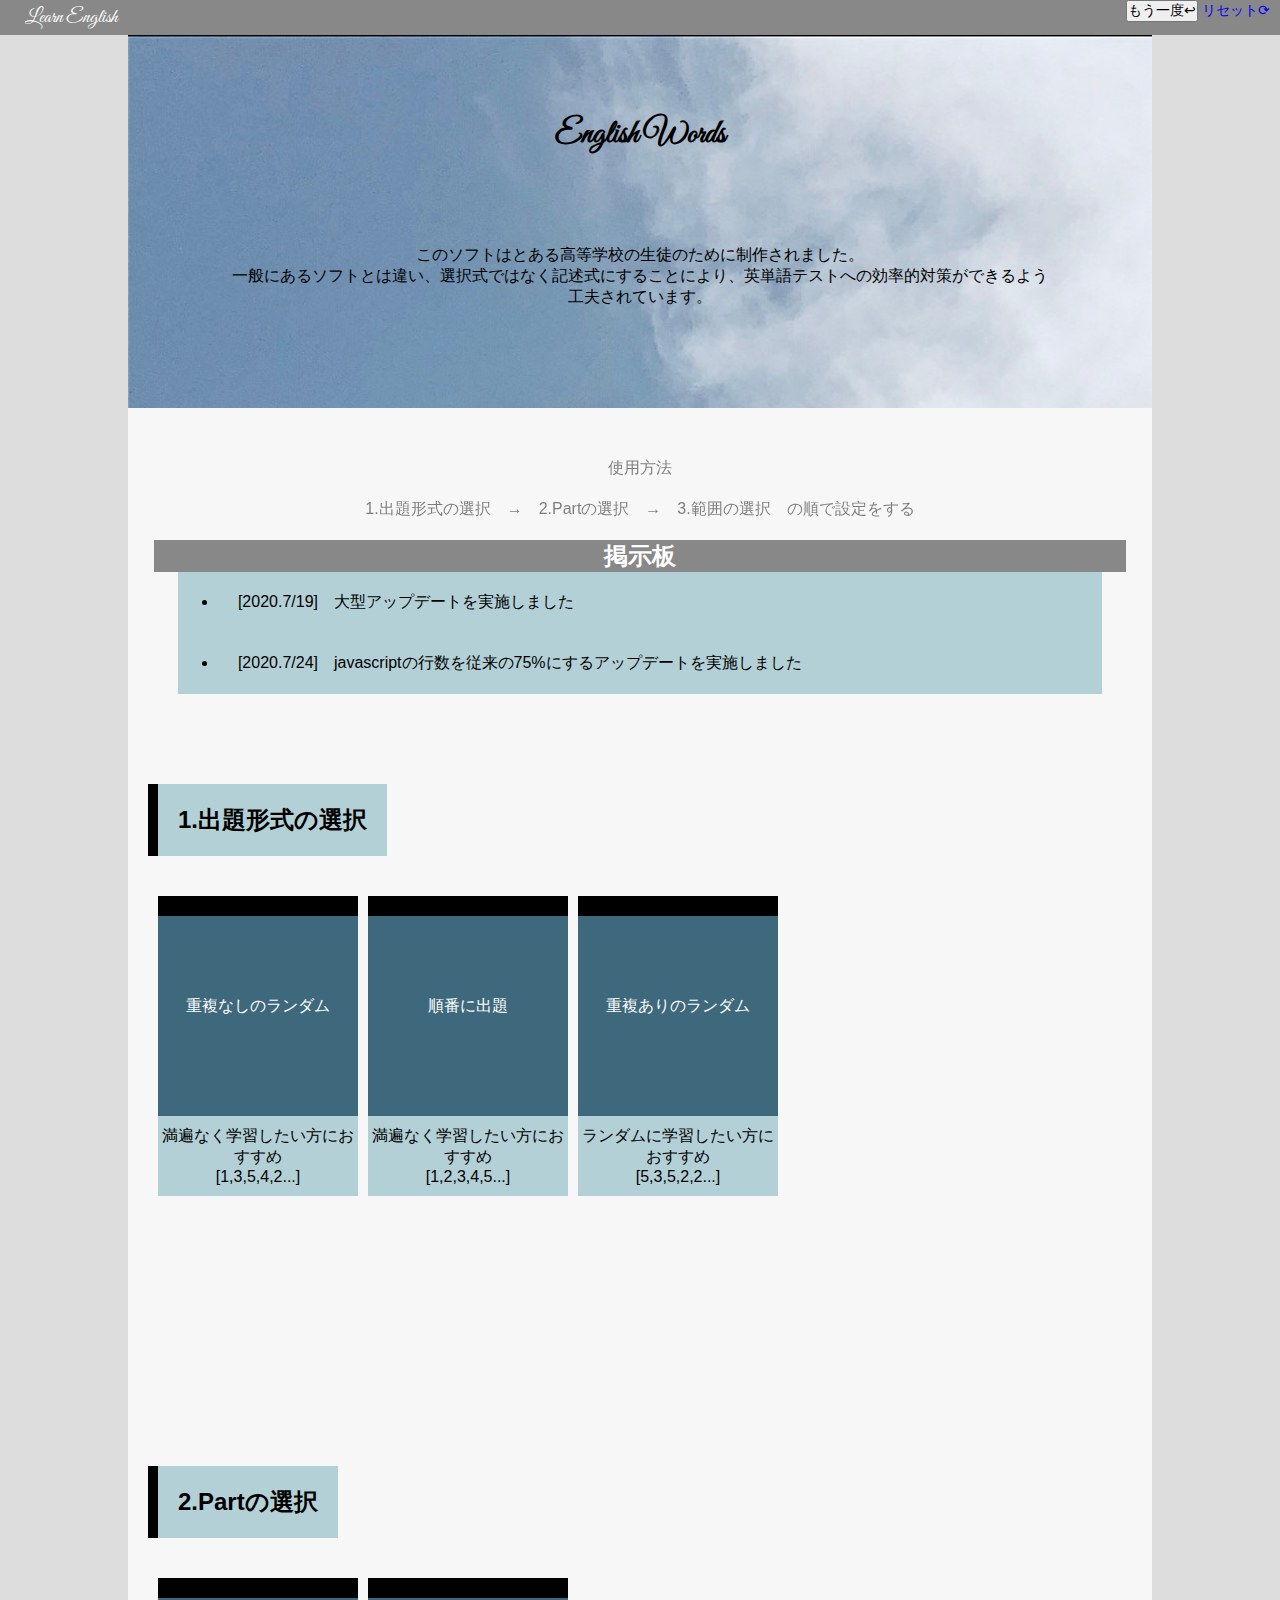
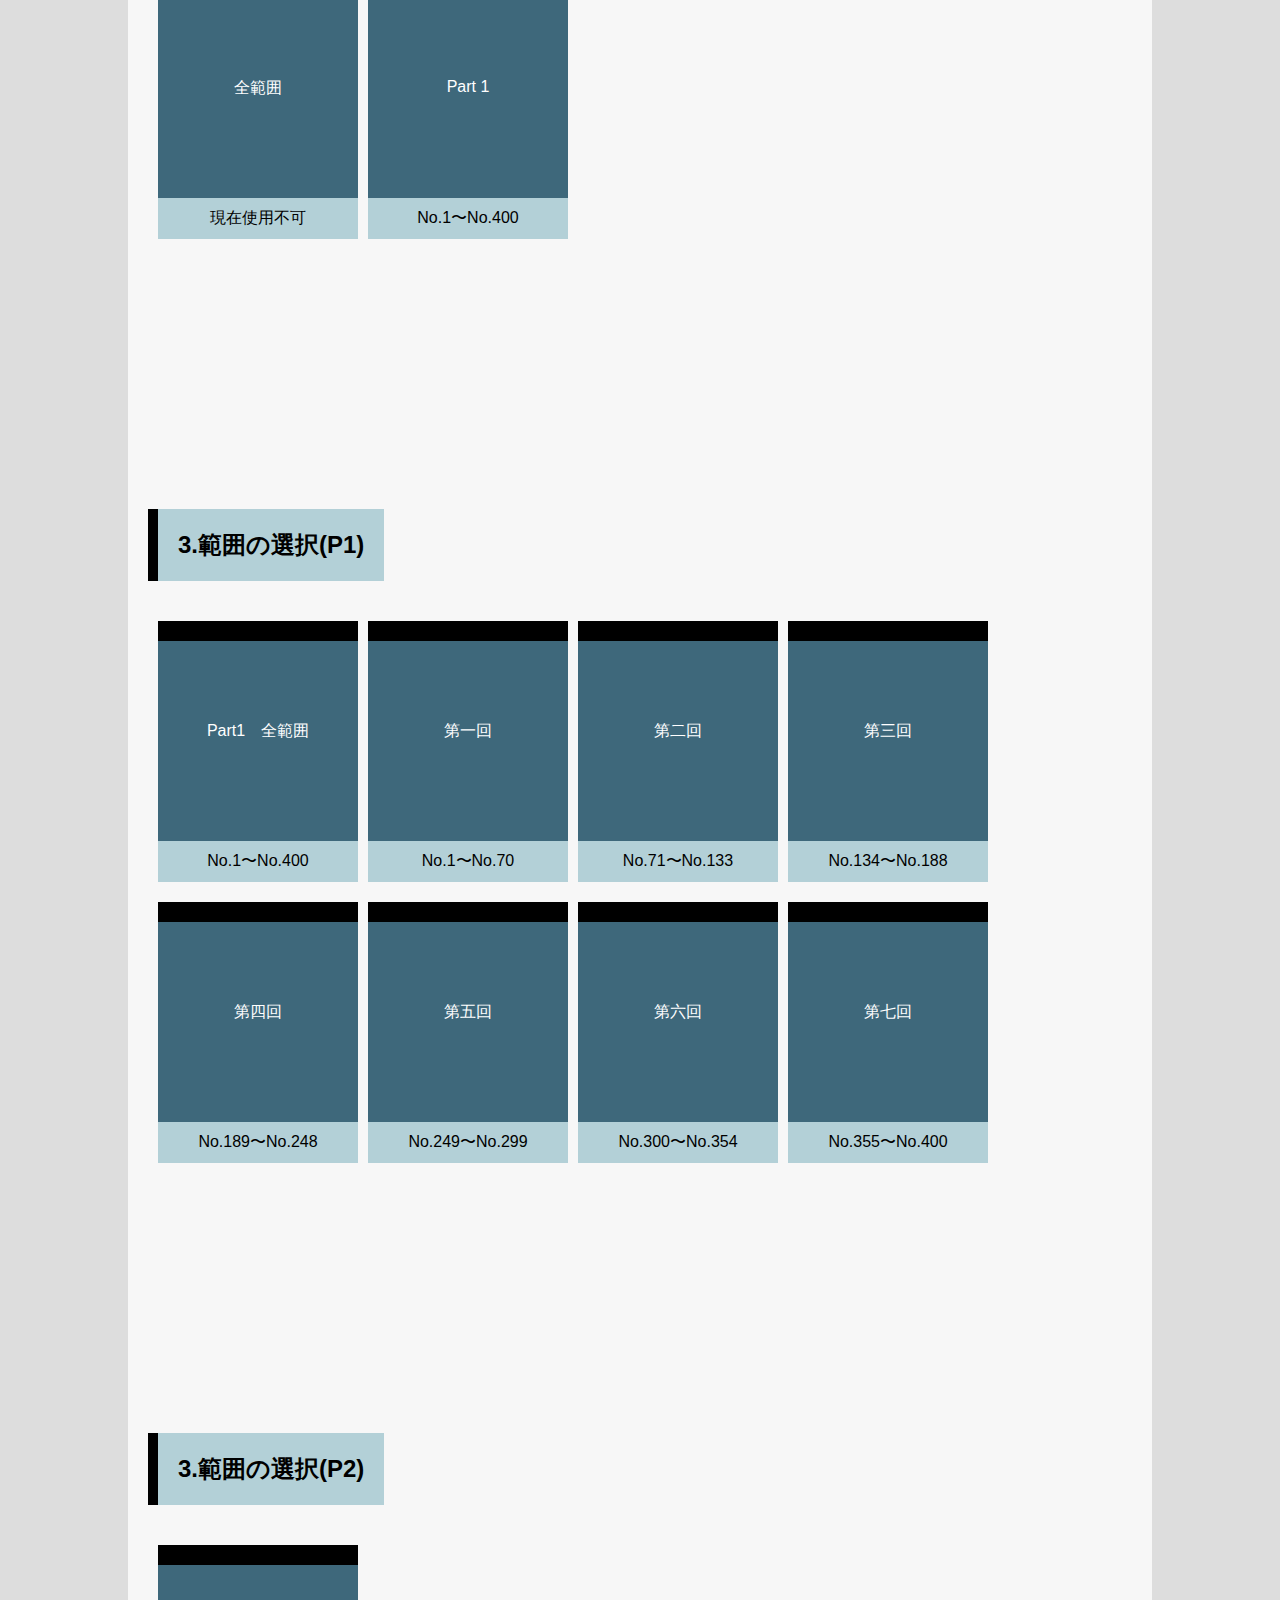
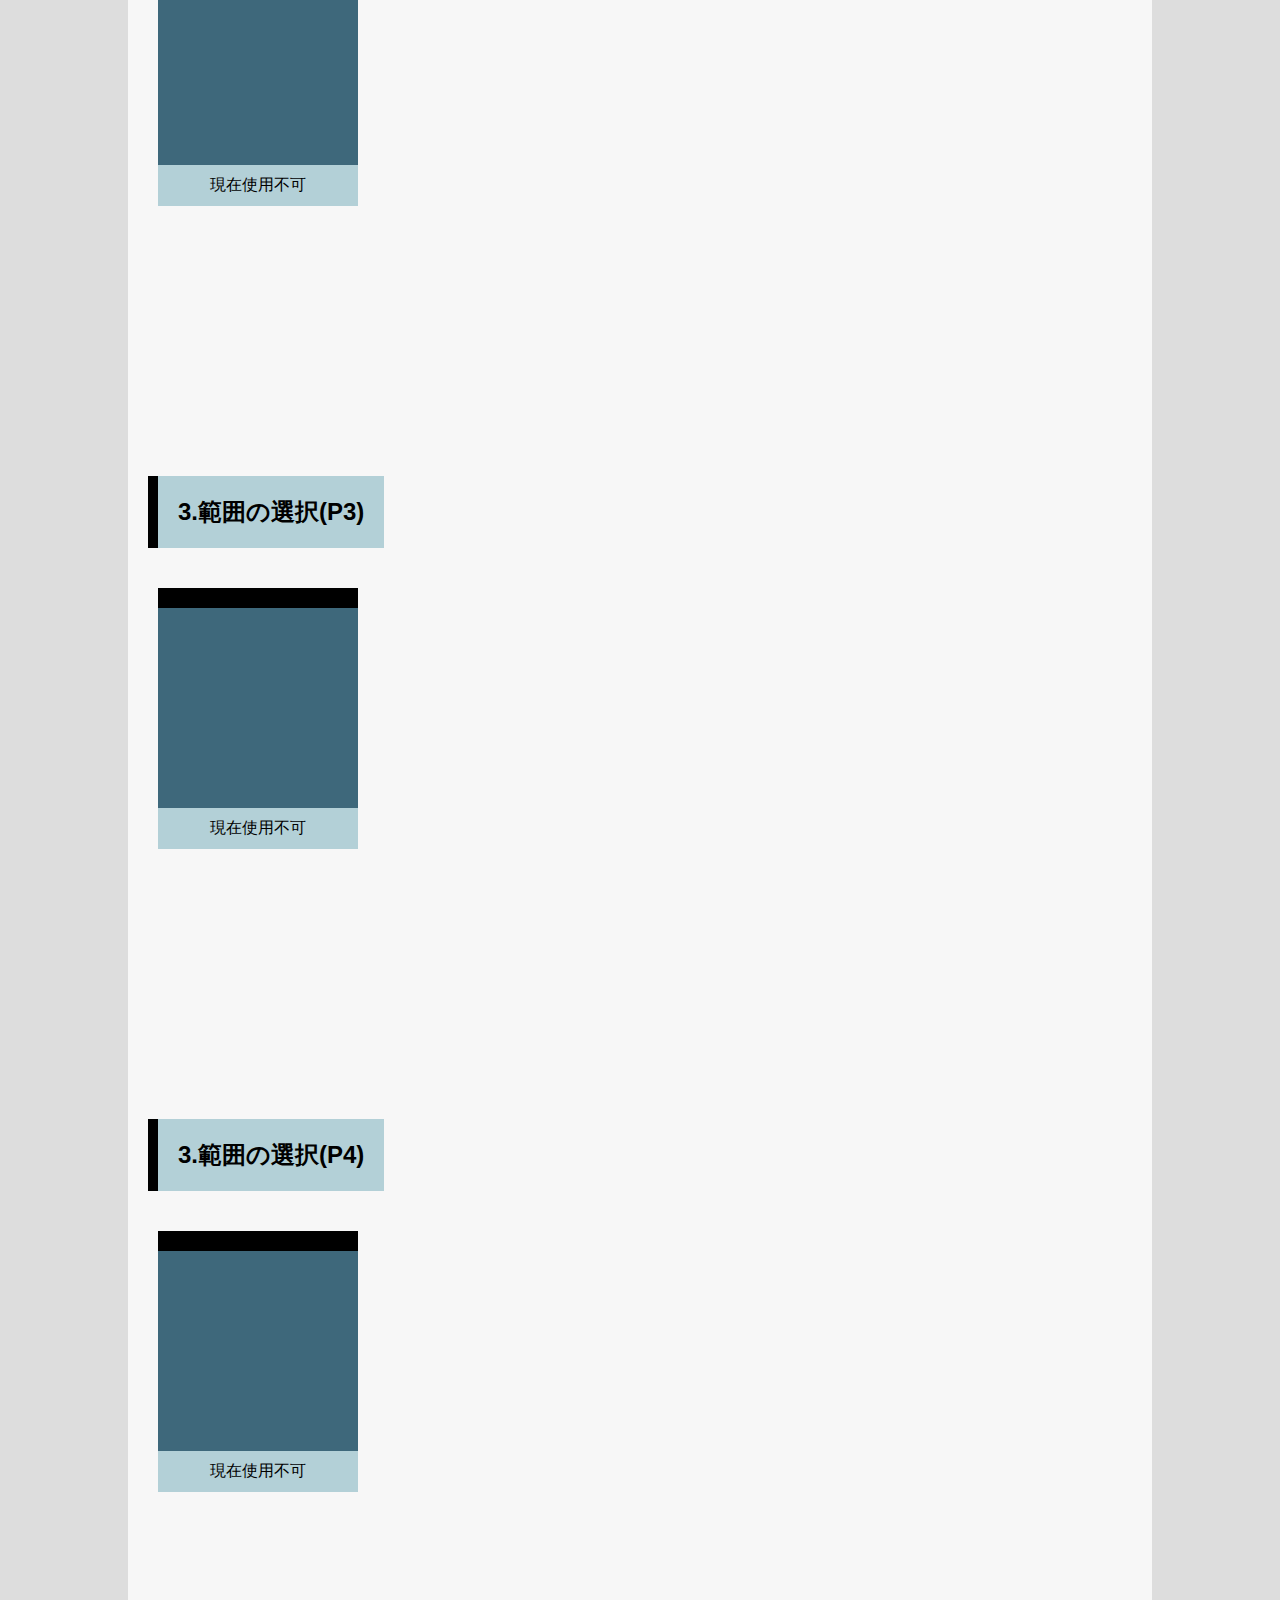
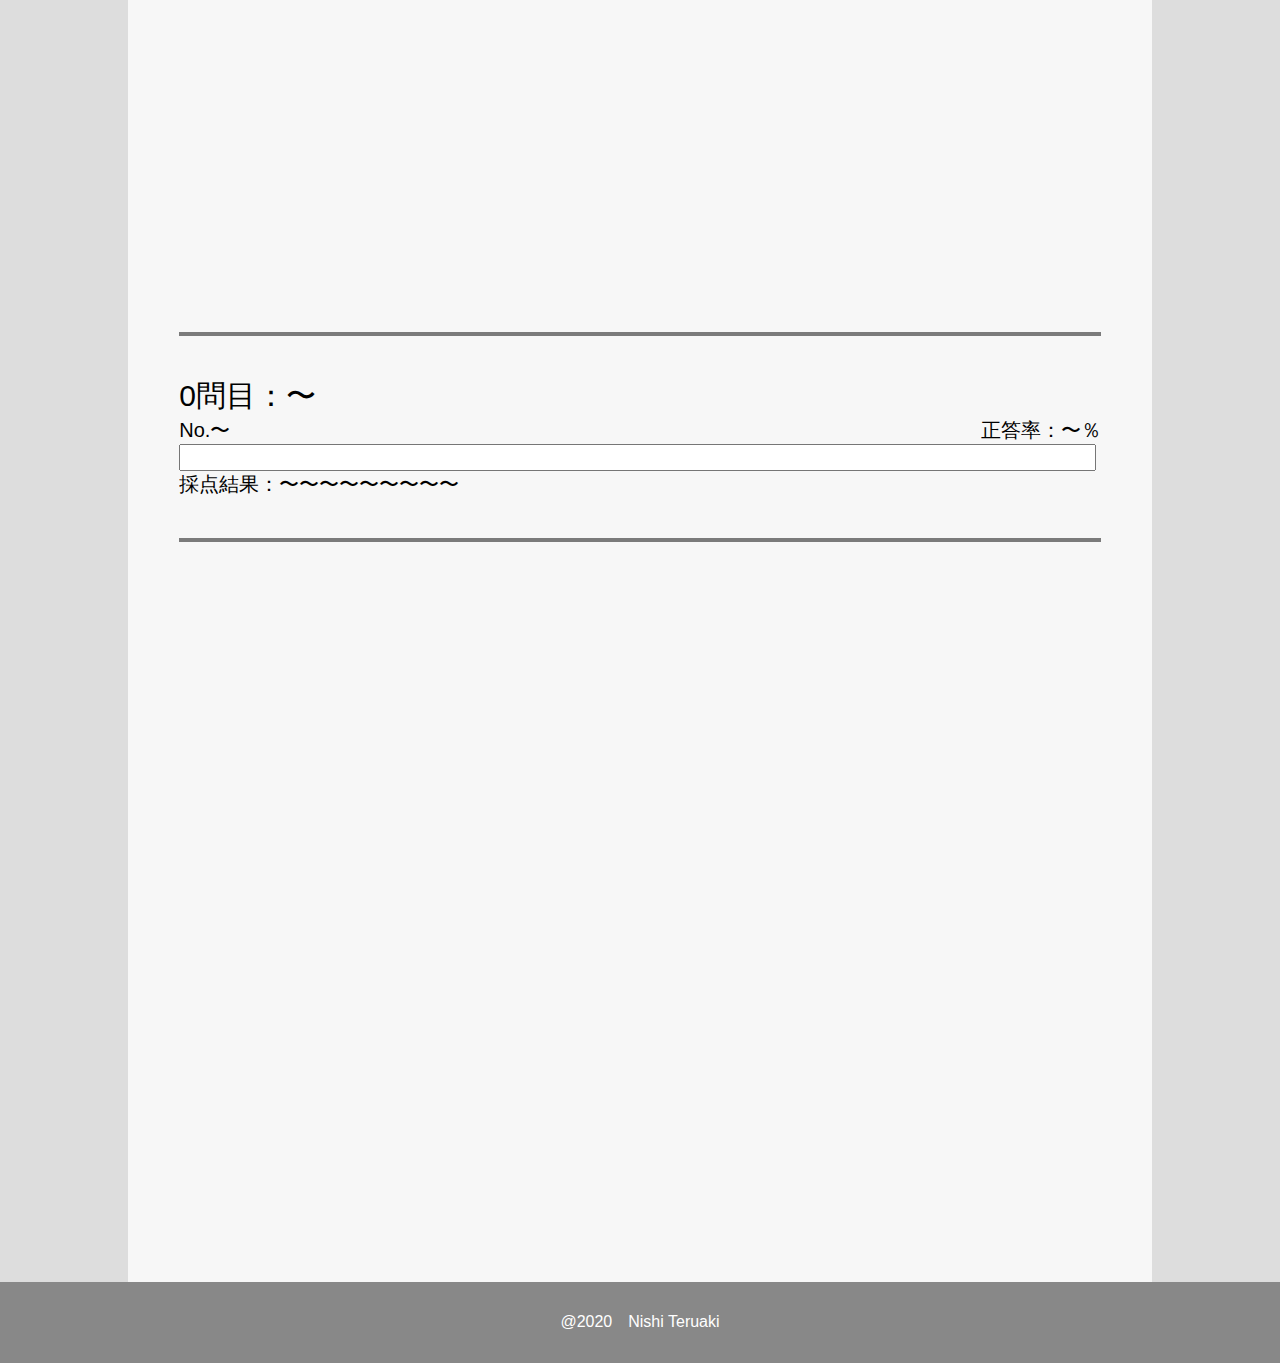
<file: index.html>
<!--　
こんにちは😌
ソースコードを見に来たのですね。
　　
			(⌒(⌒)⌒)
　　 ／＼＿＿_/
　　/　／　　 ＼
　 / ／ ⌒＿＿＿＿_　＿
(⌒Ｖ　 (＿＿＿＿◎ ＿◎
(　(6　　　 つ　 ｜
(＿｜　　＿＿＿＿＿＿＿＿＿
　　＼　 ＼＿＿＿＿＿＿＿＿
　　　＼＿＿＿／

　-->
<!DOCTYPE html>
<html lang="ja">

<head>
	<meta charset="utf-8">
	<link href="https://fonts.googleapis.com/css2?family=Great+Vibes&display=swap" rel="stylesheet">
	<meta name="viewport" content="width=device-width,initial-scale=1.0">
	<link rel="stylesheet" type="text/css" href="des.css">
	<link href="smart.css" rel="stylesheet" type="text/css" media="(min-width: 320px) and (max-width: 699px)">
	<link href="tab.css" rel="stylesheet" type="text/css" media="(min-width: 700px) and (max-width: 1023px)">
	<title>English Words</title>
	<link rel="shortcut icon" href="favicon.ico">
</head>

<body>

	<div id="top">

	</div>

	<head>
		<div class="nav">
			<p>Learn English</p>
			<div class="nav_button">
				<button type="button" name="" id="button" id="button1_1" onclick="more()">もう一度↩︎</button>
				<a type="button" name="" id="button" id="button1_2" href="#top" onclick="re()">リセット⟳</a>
			</div>
		</div>
	</head>


	<main>

		<div class="head_wrapper">
			<h1>English Words</h1>
			<div class="hwp">
				<p>このソフトはとある高等学校の生徒のために制作されました。</p>
				<p>一般にあるソフトとは違い、選択式ではなく記述式にすることにより、英単語テストへの効率的対策ができるよう工夫されています。</p>
			</div>
		</div>

		<div class="des">
			<aside>
				<p id="tit">
					使用方法
				</p>
				<p id="text">
					1.出題形式の選択　→　2.Partの選択　→　3.範囲の選択　の順で設定をする
				</p>
			</aside>
		</div>

		<div class="info">
			<h2>掲示板</h2>
			<div class="Ktext">
				<ul>
					<li>[2020.7/19]　大型アップデートを実施しました</li>
					<li>[2020.7/24]　javascriptの行数を従来の75%にするアップデートを実施しました</li>
				</ul>
			</div>
		</div>

		<div class="con">
			<div id="r1" class="box1">
				<div class="content">
					<div class="kind kyo" id="kind">
						<h2>1.出題形式の選択</h2>
					</div>
				</div>
				<div class="btn_box sel">
					<div class="2_0 select">
						<div id="lay"></div>
						<a name="button" id="button2_0" class="button" href="#r2"  onclick=""><span>重複なしのランダム</span></a>
						<p>
							満遍なく学習したい方におすすめ<br />
							[1,3,5,4,2...]
						</p>
					</div>

					<div class="2_1 select">
						<div id="lay"></div>
						<a name="button" id="button2_1" class="button" href="#r2"><span>順番に出題</span></a>
						<p>
							満遍なく学習したい方におすすめ<br />
							[1,2,3,4,5...]
						</p>
					</div>

					<div class="2_2 select">
						<div id="lay"></div>
						<a name="button" id="button2_2" class="button" href="#r2"><span>重複ありのランダム</span></a>
						<p>
							ランダムに学習したい方におすすめ<br />
							[5,3,5,2,2...]
						</p>
					</div>
				</div>
			</div>

			<div id="r2" class="box1">
				<div class="content">
					<div class="part kyo" id="part">
						<h2>2.Partの選択</h2>
					</div>
				</div>
				<div class="btn_box sel">
					<div class="select">
						<div id="lay"></div>
						<a name="button" id="button2_0" class="button" href=""><span>全範囲</span></a>
						<p>現在使用不可</p>
					</div>

					<div class="select">
						<div id="lay"></div>
						<a name="button" id="button2_1" class="button" href="#r3"><span>Part 1</span></a>
						<p>No.1〜No.400</p>
					</div>

					<!--<a name="button" id="button2_2" class="button" href="#r4">Part 2</a>
					<a name="button" id="button2_3" class="button" href="#r5">Part 3</a>
					<a name="button" id="button2_3" class="button" href="#r6">Part 4</a>-->
				</div>
			</div>

			<div id="r3" class="box1">
				<div class="content">
					<div class="range kyo" id="range">
						<h2>3.範囲の選択(P1)</h2>
					</div>
				</div>
				<div class="btn_box sel">
					<div class="select">
						<div id="lay"></div>
						<a name="button" id="button3_0" class="button" href="#r7"><span>Part1　全範囲</span></a>
						<p>No.1〜No.400</p>
					</div>

					<div class="select">
						<div id="lay"></div>
						<a name="button" id="button3_1" class="button" href="#r7"><span>第一回</span></a>
						<p>No.1〜No.70</p>
					</div>

					<div class="select">
						<div id="lay"></div>
						<a name="button" id="button3_2" class="button" href="#r7"><span>第二回</span></a>
						<p>No.71〜No.133</p>
					</div>

					<div class="select">
						<div id="lay"></div>
						<a name="button" id="button3_3" class="button" href="#r7"><span>第三回</span></a>
						<p>No.134〜No.188</p>
					</div>

					<div class="select">
						<div id="lay"></div>
						<a name="button" id="button3_4" class="button" href="#r7"><span>第四回</span></a>
						<p>No.189〜No.248</p>
					</div>

					<div class="select">
						<div id="lay"></div>
						<a name="button" id="button3_5" class="button" href="#r7"><span>第五回</span></a>
						<p>No.249〜No.299</p>
					</div>

					<div class="select">
						<div id="lay"></div>
						<a name="button" id="button3_6" class="button" href="#r7"><span>第六回</span></a>
						<p>No.300〜No.354</p>
					</div>

					<div class="select">
						<div id="lay"></div>
						<a name="button" id="button3_7" class="button" href="#r7"><span>第七回</span></a>
						<p>No.355〜No.400</p>
					</div>

				</div>
			</div>

			<div id="r4" class="box1">
				<div class="content">
					<div class="part kyo" id="part">
						<h2>3.範囲の選択(P2)</h2>
					</div>
				</div>
				<div class="btn_box sel">
					<div class="select">
						<div id="lay"></div>
						<a name="button" id="button3_" class="button" href="#r7"><span></span></a>
						<p>現在使用不可</p>
					</div>
				</div>
			</div>

			<div id="r5" class="box1">
				<div class="content">
					<div class="part kyo" id="part">
						<h2>3.範囲の選択(P3)</h2>
					</div>
				</div>
				<div class="btn_box sel">
					<div class="select">
						<div id="lay"></div>
						<a name="button" id="button3_" class="button" href="#r7"><span></span></a>
						<p>現在使用不可</p>
					</div>
				</div>
			</div>

			<div id="r6" class="box1">
				<div class="content">
					<div class="part kyo" id="part">
						<h2>3.範囲の選択(P4)</h2>
					</div>
				</div>
				<div class="btn_box sel">
					<div class="select">
						<div id="lay"></div>
						<a name="button" id="button3_" class="button" href="#r7"><span></span></a>
						<p>現在使用不可</p>
					</div>
				</div>
			</div>

		</div>

		<div class="group" id="r7">
			<div class="Qarea">
				<div class="inner">
					<div class="bar"></div>
					<p class="Qnumber" id="QN">0問目：〜</p>
					<p class="Wnumber flo" id="WN">No.〜</p>
					<p class="Pnumber flo" id="PN">　　正答率：〜％</p>
					<form name="form">
						<input type="text" class="input" id="form" autocomplete="off" onkeypress="hoge(event.keyCode);"/></input>
						<input type="text" name="" value="" class="none">
					</form>
					<div class="ch">
						<p　class="check" id="check">採点結果：〜〜〜〜〜〜〜〜〜</p>
					</div>
					<div class="bar"></div>
				</div>
			</div>
		</div>

	</main>


	<footer>
		<p>@2020　Nishi Teruaki</p>
	</footer>

	<script type="text/javascript" src="https://ajax.googleapis.com/ajax/libs/jquery/3.1.0/jquery.min.js">
	</script>

	<script src="index.js" type="text/javascript"></script>
</body>

</html>
</file>
<file: des.css>
/*共通部分---------------------------------------------------------------------*/
* {
  padding: 0;
  margin: 0;
  font-family: "Montserrat", "游ゴシック", YuGothic, "ヒラギノ角ゴ ProN W3", "Hiragino Kaku Gothic ProN", "メイリオ", Meiryo, sans-serif;
}

a {
  text-decoration: none;
}

/*body全体--------------------------------------------------------------------*/
body {
  background: #dddddd;
}

/*ヘッダー---------------------------------------------------------------------*/
/*ヘッダー*/
.nav {
  position: fixed;
  top: 0px;
  left: 0px;
  background: #888888;
  width: 100%;
  overflow: hidden;
}

.nav p {
  float: left;
  font-size: 20px;
  font-family: 'Great Vibes', cursive;
  padding: 5px 5px;
  color: white;
  margin-left: 20px;
}

/*navボタン*/
.nav_button {
  justify-content: center;
  float: right;
  margin-right: 10px;
}

#button {
  font-size: 14px;
}

.button1_1 {
  outline: none;
  border: none;
  background-color: rgba(136, 136, 136, 1);
  padding: 7px 10px;
  color: white;
}

.button1_2 {
  display: inline-block;
  outline: none;
  border: none;
  background-color: rgba(136, 136, 136, 1);
  padding: 7px 10px;
  color: white;
}

#button:hover {
  background-color: rgba(255, 0, 0, 0.2);
}

/*メイン-----------------------------------------------------------------------*/
main {
  background: #f7f7f7;
  width: 1024px;
  margin-left: auto;
  margin-right: auto;
}

/*ヘッドワッパ〜*/
.head_wrapper {
  margin-top: 35px;
  padding-top: 80px;
  text-align: center;
  background-image: url(sky_background.jpeg);
  background-size: cover;
  padding-bottom: 100px;
}

.head_wrapper h1 {
  font-family: 'Great Vibes', cursive;
}

.hwp {
  width: 80%;
  margin-left: auto;
  margin-right: auto;
  margin-top: 90px;
}

/*説明部分*/
aside {
  text-align: center;
  opacity: 0.5;
  margin-top: 50px;
}

#text {
  margin-top: 20px;
}

/*掲示板*/
.info {
  margin: 20px 10px;
  width: 95%;
  margin-left: auto;
  margin-right: auto;
}

.info h2{
  background: #888888;
  color: white;
  text-align: center;
}

.Ktext {
  background: #b3d0d7;
  width: 95%;
  margin-right: auto;
  margin-left: auto;
}

.info li {
  margin-left: 40px;
  padding: 20px;
}

/*設定系-----------------------------------------------------------------------*/
/*設定共通部分---------------------------------------*/
.box1 {
  margin-left: 20px;
  margin-bottom: 200px;
  padding-top: 60px;
  overflow: hidden;
}

.box1 h2 {
  margin-left: 10px;
  display: inline-block;
  background: #b3d0d7;
  padding: 20px;
  width: auto;
}

.box1 a {
  display: inline-block;
  text-decoration: none;
  color: white;
  background:
    /*#94bcb7*/
    #3e687b;
  width: 200px;
  height: 200px;
  /*align-content: flex-start;*/
  text-align: center;
  justify-content: space-around;
}

.box1 a :hover {
  opacity: 0.6;
  background: rgba(62, 104, 125, 0.5);
}

.box1 p {
  background: #b3d0d7;
  padding: 10px 0px;
}

.kyo {
  background: black;
  display: inline-block;
  clear: left;
  margin-top: 10px;
}

.sel {
  justify-content: space-around;
  overflow: hidden;
  text-align: center;
  margin-left: 5px;
  margin-right: 5px;
  margin-top: 20px;
}

.select {
  width: 200px;
  float: left;
  margin-left: 5px;
  margin-right: 5px;
  margin-top: 20px;
}

/*レイアウト用box*/
#lay {
  width: 200px;
  height: 20px;
  background: black;
}

span {
  display: inline-block;
  margin-top: 80px;
}

/*問題表示領域-------------------------*/
.Qarea {
  width: 90%;
  margin-left: auto;
  margin-right: auto;
  background: #f7f7f7
    /*#3e687b*/
  ;
  padding-top: 200px;
  padding-bottom: 700px;
}

.Wnumber {
  float: left;
}

.Pnumber {
  float: right;
}

.inner {
  overflow: hidden;
}

.none {
  display: none;
}

.flo {
  font-size: 20px;
}

.ch {
  font-size: 20px;
}

.input {
  display: block;
  width: 99%;
  font-size: 20px;
}

#QN {
  font-size: 30px;
}

.bar {
  width: 100%;
  height: 4px;
  background: black;
  margin: 40px 0;
  opacity: 0.5;
}

/*フッター---------------------------------------------------------------------*/
footer {
  background: #888888;
  width: 100%;
  color: white;
  text-align: center;
  padding: 30px 0px;
}
</file>
<file: smart.css>
.nav {
}

#button {
  padding: 7px;
}

main {
  width: 100%;
}
</file>
<file: tab.css>
.nav {
}

#button {
  padding: 10px;
  font-size: 13px;
}
</file>
